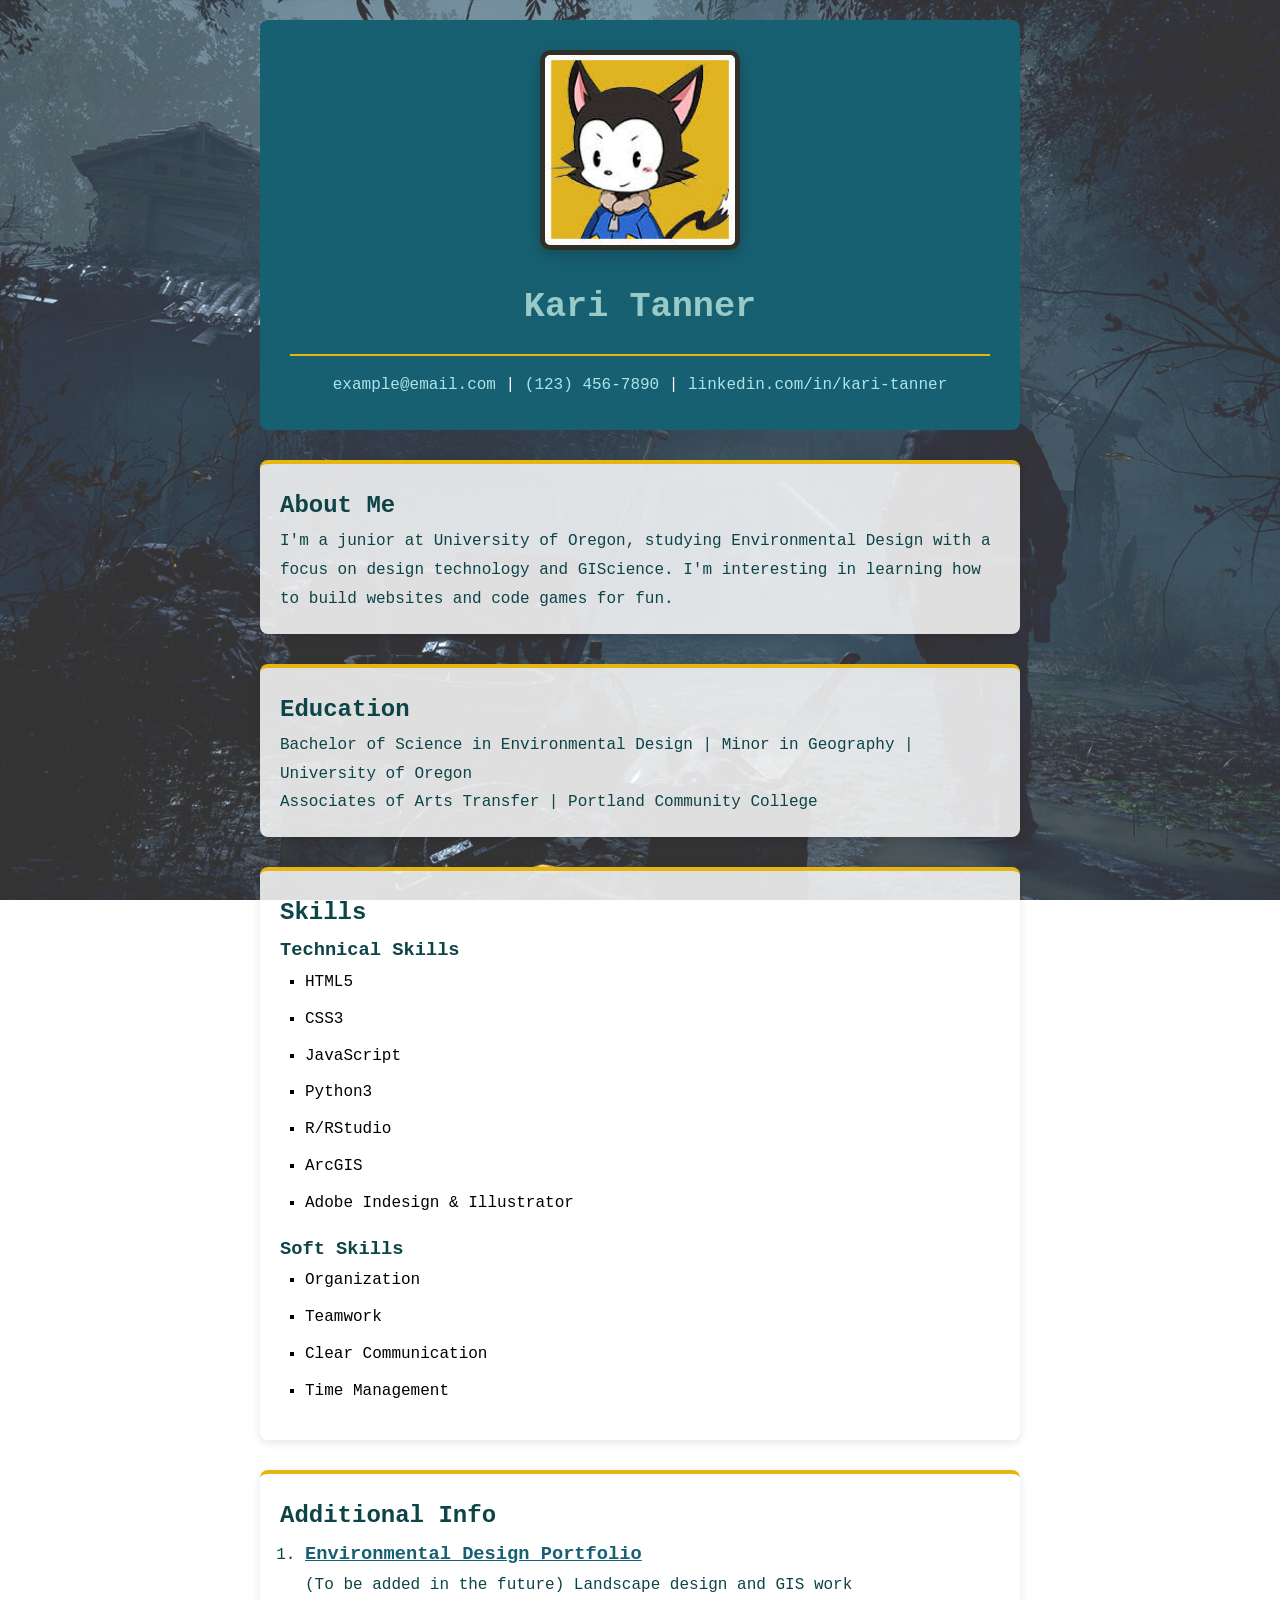
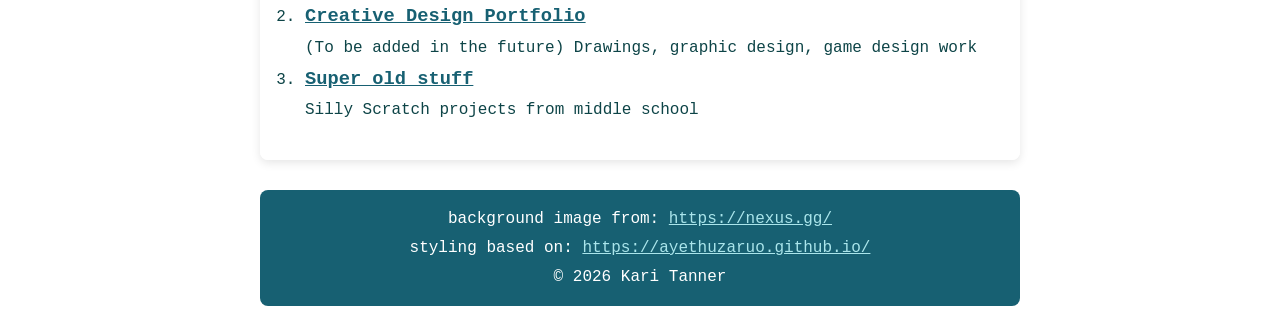
<file: index.html>
<!DOCTYPE html>
<html lang="en">
    <head>
        <meta charset="UTF-8">
        <meta name="viewport" content="width=device-width, initial-scale=1.0">
        <title>Kari Tanner - About Me</title>
        <link rel="stylesheet" href="styles - Copy.css">
    </head>

    <body>
        <!-- Profile Picture Section -->
        <header>
            <img src="steam-cat.jpg" alt="Kari Tanner profile picture" class="profile-image">
            <h1>Kari Tanner</h1>
            <hr>
            <p>
                <a href="mailto:#" title="Email Kari Tanner">example@email.com</a> |
                <a href="tel:#" title="Call Kari Tanner">(123) 456-7890</a> |
                <a href="https://www.linkedin.com/in/kari-tanner-09973838a/" target="_blank" title="Kari's LinkedIn Profile">linkedin.com/in/kari-tanner</a>
            </p>
        </header>

        <!-- Personal Information Section -->
        <section>
            <h2>About Me</h2>
            <p>I'm a junior at University of Oregon, studying Environmental Design
                with a focus on design technology and GIScience. I'm interesting in learning how to build websites and code games for fun.
            </p>
        </section>

        <!-- Education Section -->
        <section>
            <h2>Education</h2>
            <p>Bachelor of Science in Environmental Design | Minor in Geography | University of Oregon</p>
            <p>Associates of Arts Transfer | Portland Community College</p>
        </section>

        <!-- Skills Section -->
        <section>
            <h2>Skills</h2>
            

            <h3>Technical Skills</h3>
            <ul>
                <li>HTML5</li>
                <li>CSS3</li>
                <li>JavaScript</li>
                <li>Python3</li>
                <li>R/RStudio</li>
                <li>ArcGIS</li>
                <li>Adobe Indesign & Illustrator</li>
            </ul>

        

            <h3>Soft Skills</h3>
            <ul>
                <li>Organization</li>
                <li>Teamwork</li>
                <li>Clear Communication</li>
                <li>Time Management</li>
            </ul>
            
        </section>

        <!-- Projects Section -->
        <section>
            <h2>Additional Info</h2>
            <ol>
                <li>
                    <h3><a href="#">Environmental Design Portfolio</a></h3>
                    <p>(To be added in the future) Landscape design and GIS work</p>
                </li>
                <li>
                    <h3><a href="#">Creative Design Portfolio</a></h3>
                    <p>(To be added in the future) Drawings, graphic design, game design work</p>
                </li>
                 <li>
                    <h3><a href="https://scratch.mit.edu/users/Goldfish0318/" target="_blank">Super old stuff</a></h3>
                    <p>Silly Scratch projects from middle school</p>
                </li>
            </ol>
        </section>

        <!--Footer -->
        <footer>
            <p>background image from: <a href="https://www.nexus.gg/cohhcarnage/resident-evil-4-remake/resident-evil-4-remake-gold-edition">https://nexus.gg/</a></p>
            <p>styling based on: <a href="https://ayethuzaruo.github.io/110-s25-project2-demo2/">https://ayethuzaruo.github.io/</a></p>
            <p>&copy; 2026 Kari Tanner</p>
        </footer>
    </body>

</html>
</file>
<file: styles - Copy.css>
/* Kari Tanner */

/* Global Styles */
* {
    margin: 0;
    padding: 0;
    box-sizing: border-box;
}

body {
    font-family: 'OCR A Std', monospace;
    line-height: 1.8;
    color: #0d4447;
    max-width: 800px;
    margin: 0 auto;
    padding: 20px;
    position: relative;
}

/* Background Image with Transparency */
body:before {
    content: "";
    position: fixed;
    top: 0;
    left: 0;
    width: 100%;
    height: 100%;
    background-image: url('re-4-background.png');
    background-size: cover;
    background-position: center;
    opacity: 0.8;
    z-index: -1;
}

/* Header Styles */
header {
    text-align: center;
    margin-bottom: 30px;
    background-color: #176072;
    color: white;
    padding: 30px;
    border-radius: 8px;
}

.profile-image {
    width: 200px;
    height: 200px;
    object-fit: cover;
    border: 5px solid #313028;
    margin-bottom: 15px;
    border-radius: 10px;
    box-shadow: 0 5px 15px rgba(0, 0, 0, 0.2);
}

h1 {
    color: rgb(152, 202, 199);
    margin-bottom: 10px;
    font-size: 2.2rem;
}

hr {
    border: none;
    height: 2px;
    background-color: #e7b510;
    margin: 15px 0;
}

/* Link Styles */
header a {
    color: #aae5eb;
    text-decoration: none;
    transition: color 0.3s;
}

header a:hover {
    color: #e7b510;
    text-decoration: underline;
}

section a {
    color: #176072;
    text-decoration: underline;
    transition: color 0.3s;
}

section a:hover {
    color: #e7b510;
    text-decoration: underline;
}

footer a {
    color: #aae5eb;
    transition: color 0.3s
}

footer a:hover {
    color: #e7b510
}

/* Section Styles */
section {
    margin-bottom: 30px;
    padding: 20px;
    background-color: rgba(255, 255, 255, 0.842);
    border-radius: 8px;
    box-shadow: 0 3px 10px rgba(0, 0, 0, 0.1);
    border-top: 4px solid #e7b510;
}

/* List Styles */
ul, ol {
    padding-left: 25px;
    margin-bottom: 15px;
}

ul li {
    margin-bottom: 8px;
    list-style-type: square;
    color: #000000;
}

/* Footer Styles */
footer {
    color: rgb(152, 202, 199);
    text-align: center;
    margin-top: 30px;
    padding: 15px;
    background-color: #176072;
    color: white;
    border-radius: 8px;
}
</file>
